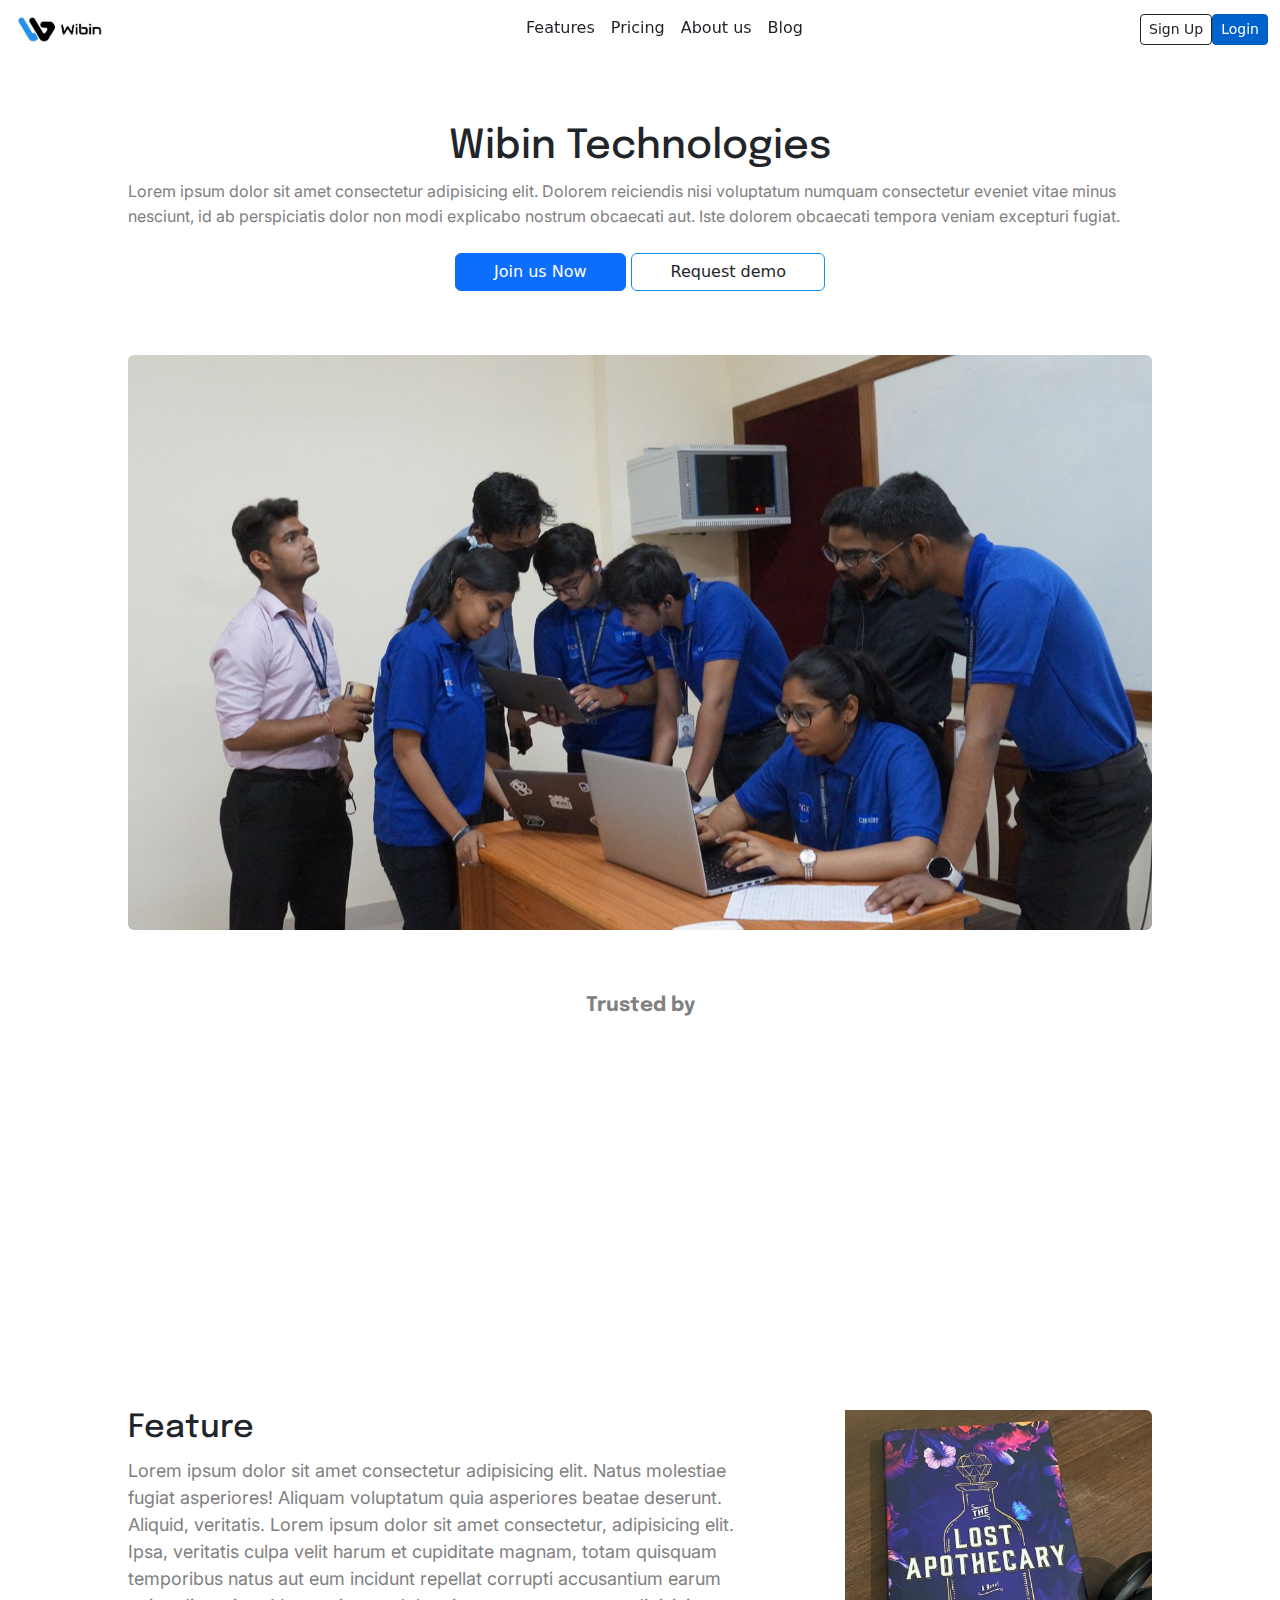
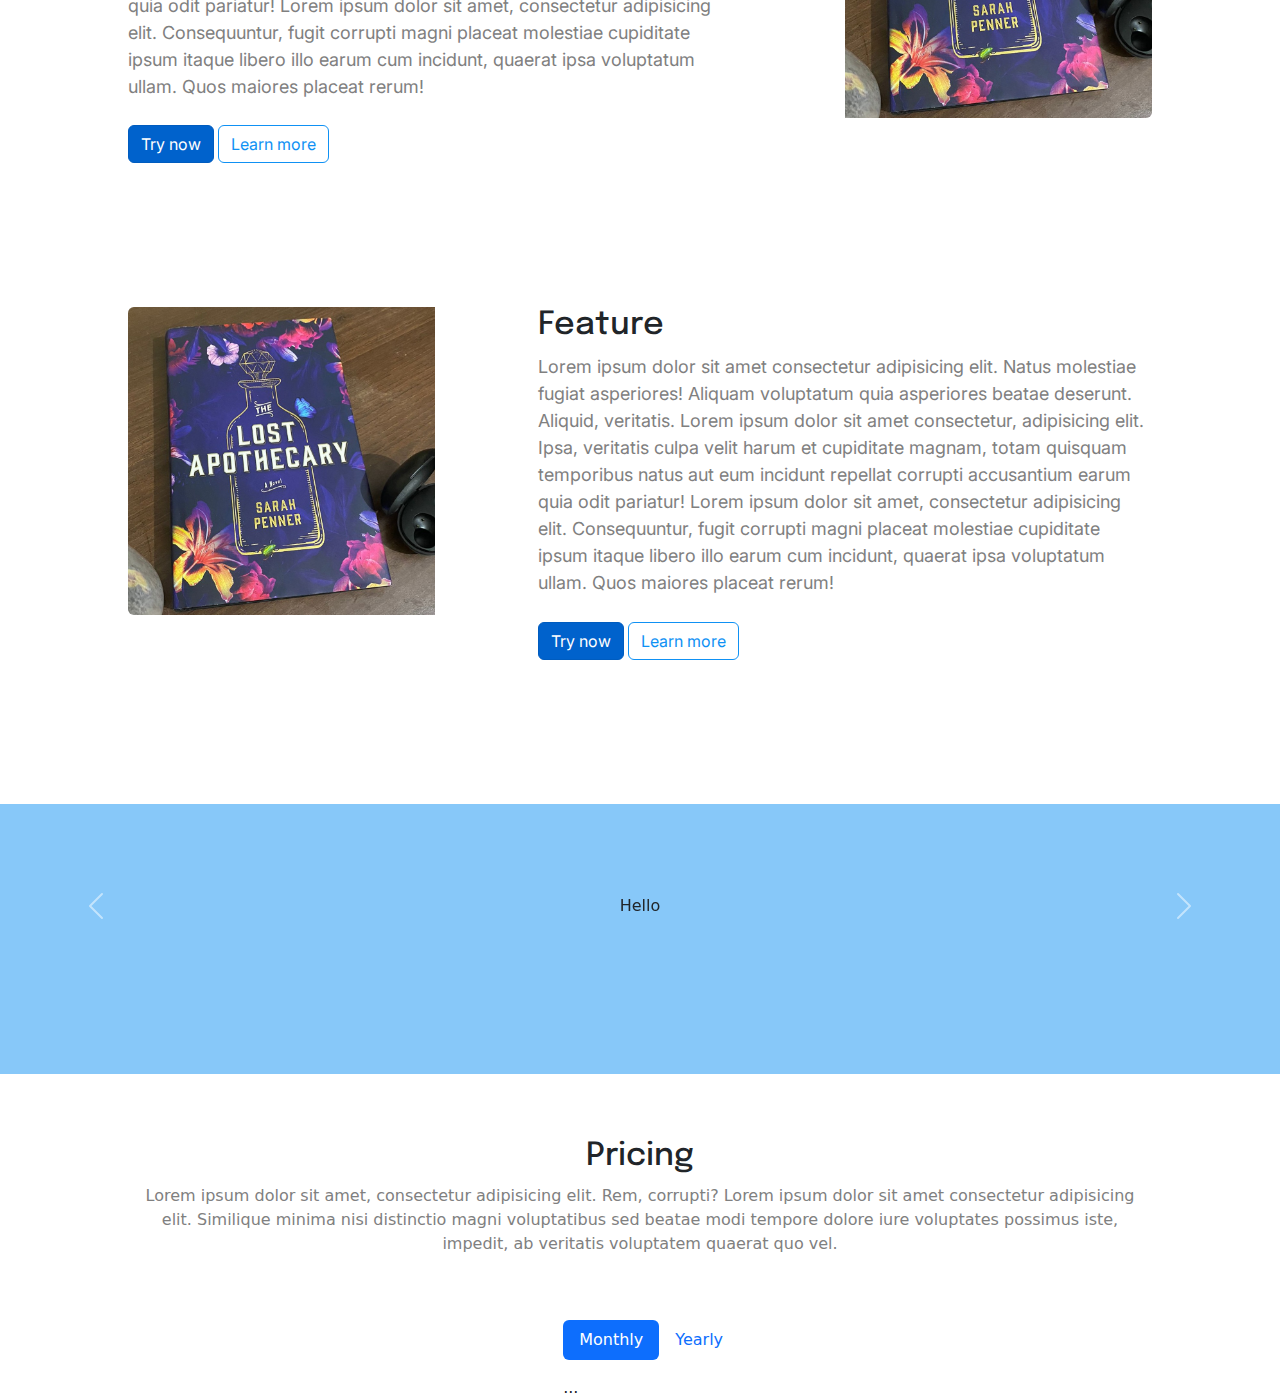
<file: index.html>
<!DOCTYPE html>
<html>
<head>
  <meta charset="utf-8">
  <meta name="viewport" content="width=device-width">
  <title>Home Page</title>
  <link rel="stylesheet" href="https://stackpath.bootstrapcdn.com/bootstrap/4.1.3/css/bootstrap.min.css">
  <script src="https://code.jquery.com/jquery-3.3.1.slim.min.js"></script>
  <script src="https://cdnjs.cloudflare.com/ajax/libs/popper.js/1.14.3/umd/popper.min.js"></script>
  <script src="https://stackpath.bootstrapcdn.com/bootstrap/4.1.3/js/bootstrap.min.js"></script>
  <link href="home.css" rel="stylesheet" type="text/css" />
  <link rel="preconnect" href="https://fonts.googleapis.com">
  <link rel="preconnect" href="https://fonts.gstatic.com" crossorigin>
  <link href="https://fonts.googleapis.com/css2?family=Epilogue:wght@700&family=Inter&display=swap" rel="stylesheet">
  <link href="https://cdn.jsdelivr.net/npm/bootstrap@5.1.3/dist/css/bootstrap.min.css" rel="stylesheet">
  <script src="https://cdn.jsdelivr.net/npm/bootstrap@5.1.3/dist/js/bootstrap.bundle.min.js"></script>
</head>
<style>
  h1 {
    text-align: center;
  }

  p {
    text-align: center;
  }
</style>

<body data-bs-spy="scroll" data-bs-target=".navbar" data-bs-offset="50">
  <header>
    <nav class="navbar navbar-expand-sm sticky-top">
      <div class="container-fluid">
        <ul class="navbar-nav">
          <li class="nav-item">
            <a class="navbar-brand" href="#"><img src="logo.jpg" class="img-fluid" id="logo" alt="logo" width="20%"></a>
          </li>
          <li class="nav-item">
            <a class="nav-link text-dark" href="#des1">Features</a>
          </li>
          <li class="nav-item">
            <a class="nav-link text-dark" href="#">Pricing</a>
          </li>
          <li class="nav-item">
            <a class="nav-link text-dark" href="#">About us</a>
          </li>
          <li class="nav-item">
            <a class="nav-link text-dark" href="#">Blog</a>
          </li>
          <li class="nav-item">
            <a class="nav-link text-dark" href="#">
              <div id="space"></div>
            </a>
          </li>
        </ul>
        <!----Login and signup button--->
        <ul class="nav navbar-nav navbar-right">
          <a href="signup.html" class="btn btn-sm active" role="button" aria-pressed="true">Sign Up</a>
          <a href="#" class="btn btn-primary btn-sm active" role="button" aria-pressed="true">Login</a>
        </ul>
      </div>
    </nav>
  </header>
  <div id="space"></div>
  <h1> Wibin Technologies</h1>
  <div id="des">
    <p1 class="text-centre">
      Lorem ipsum dolor sit amet consectetur adipisicing elit. Dolorem reiciendis nisi voluptatum numquam consectetur
      eveniet vitae minus nesciunt, id ab perspiciatis dolor non modi explicabo nostrum obcaecati aut. Iste dolorem
      obcaecati tempora veniam excepturi fugiat.
    </p1>
  </div>
  <br>
  <center>
    <button type="button" class="btn btn-primary" id="btnpad">Join us Now</button>
    <button type="button" class="btn" style="border-color:#0f91f4; background-color: white;" id="btnpad">Request demo</button>
    <div id="space"></div>
    <a class="navbar-brand" href="#"><img src="team.jpeg" class="rounded" id="backgroundimg" alt="img" width="80%"></a>
    <div id="space"></div>
    <h2 style="color:grey; font-size:20px; font-weight: bold; padding-left: 0%;">Trusted by</h2>
    <div id="space"></div>
    <div id="space"></div>
    <div id="space"></div>
    <div id="space"></div>
    <div id="space"></div>
    <div id="space"></div>
  </center>
  <div id="des1" class="container-fluid">
    <p1 class="text-center"><img src="fe1.jpeg" class="rounded" style="float:right; width: 40%; padding-left:10%; "
        id="logo" alt="logo" width="50%">
      <h2 style="float:top; text-align: left; padding-left: 0%;">Feature</h2>
      <p1 id="f1t">Lorem ipsum dolor sit amet consectetur adipisicing elit. Natus molestiae fugiat
        asperiores! Aliquam voluptatum quia asperiores beatae deserunt. Aliquid, veritatis. Lorem ipsum dolor sit amet
        consectetur, adipisicing elit.
        Ipsa, veritatis culpa velit harum et cupiditate magnam, totam quisquam temporibus natus aut eum incidunt
        repellat corrupti accusantium earum quia odit pariatur! Lorem ipsum dolor sit amet, consectetur adipisicing
        elit. Consequuntur, fugit corrupti magni placeat molestiae cupiditate ipsum itaque libero illo earum cum
        incidunt, quaerat ipsa voluptatum ullam. Quos maiores placeat rerum!</p1>
      <div style="padding-bottom: 2.5%;"></div>
      <ul style="text-align: left; padding-left: 0%; height:5%;">
        <a href="#" class="btn btn-primary  active" role="button" aria-pressed="true">Try now</a>
        <a href="#" class="btn active" style="color:#0f91f4" role="button" aria-pressed="true">Learn more</a>
      </ul>
    </p1>
  </div>
  <div id="space"></div>
  <div id="space"></div>
  <div id="des1">
    <p1 class="text-center"><img src="fe1.jpeg" class="rounded" style="float:left; width: 40%; padding-right:10%; "
        id="logo" alt="logo" width="50%">
      <h2 style="float:top; text-align: left; padding-left: 0%;">Feature</h2>
      <p1 id="f1t">Lorem ipsum dolor sit amet consectetur adipisicing elit. Natus molestiae fugiat
        asperiores! Aliquam voluptatum quia asperiores beatae deserunt. Aliquid, veritatis. Lorem ipsum dolor sit amet
        consectetur, adipisicing elit.
        Ipsa, veritatis culpa velit harum et cupiditate magnam, totam quisquam temporibus natus aut eum incidunt
        repellat corrupti accusantium earum quia odit pariatur! Lorem ipsum dolor sit amet, consectetur adipisicing
        elit. Consequuntur, fugit corrupti magni placeat molestiae cupiditate ipsum itaque libero illo earum cum
        incidunt, quaerat ipsa voluptatum ullam. Quos maiores placeat rerum!</p1>
      <div style="padding-bottom: 2.5%;"></div>
      <ul style="text-align: left; padding-left: 40%; height:5%;">
        <a href="#" class="btn btn-primary  active" role="button" aria-pressed="true">Try now</a>
        <a href="#" class="btn active" style="color:#0f91f4" role="button" aria-pressed="true">Learn more</a>
      </ul>
    </p1>
  </div>
  <div id="space"></div>
  <div id="space"></div>
  <div id="colorbox">
    <center>
      <div style="padding-top: 7%;">
        <div id="home" class="carousel slide" data-ride="carousel">

          <div class="carousel-inner">
            <div class="carousel-item active">
              <p2>Hello</p2>
            </div>
            <div class="carousel-item">
              <p2>My name</p2>
            </div>
            <div class="carousel-item">is abbas</div>
          </div>
          <a class="carousel-control-prev" href="#home" role="button" data-slide="prev">
            <span class="carousel-control-prev-icon" aria-hidden="true">
            </span>
          </a>
          <a class="carousel-control-next" href="#home" role="button" data-slide="next">
            <span class="carousel-control-next-icon" aria-hidden="true">
            </span>
          </a>
        </div>
      </div>
    </center>
  </div>
  <div id="space"></div>
  <center>
    <h2 style="padding-left:0%;">Pricing</h2>
    <div id="des">
    <p2 class="text-centre">Lorem ipsum dolor sit amet, consectetur adipisicing elit. Rem, corrupti? Lorem ipsum dolor sit amet consectetur
      adipisicing elit. Similique minima nisi distinctio magni voluptatibus sed beatae modi tempore dolore iure
      voluptates possimus iste, impedit, ab veritatis voluptatem quaerat quo vel.</p2>
      </div>
  </center>
  <div id="space"></div>
  <div class="container-fluid" style="margin:auto; padding-left:44%;">
  <ul class="nav nav-pills mb-3" id="pills-tab" role="tablist">
    <li class="nav-item" role="presentation">
      <button class="nav-link active" id="pills-home-tab"  data-bs-toggle="pill" data-bs-target="#pills-home" type="button" role="tab" aria-controls="pills-home" aria-selected="true">Monthly</button>
    </li>
    <li class="nav-item" role="presentation">
      <button class="nav-link" id="pills-profile-tab" data-bs-toggle="pill" data-bs-target="#pills-profile" type="button" role="tab" aria-controls="pills-profile" aria-selected="false">Yearly</button>
    </li>
  </ul>
  <div class="tab-content" id="pills-tabContent">
    <div class="tab-pane fade show active" id="pills-home" role="tabpanel" aria-labelledby="pills-home-tab">...</div>
    <div class="tab-pane fade" id="pills-profile" role="tabpanel" aria-labelledby="pills-profile-tab">...</div>
    <div class="tab-pane fade" id="pills-contact" role="tabpanel" aria-labelledby="pills-contact-tab">...</div>
  </div>
  </div>
</body>
</html>
</file>
<file: home.css>
html,body{
    height: 100%;
    width: 100%;
  }
#logo{
    padding-left: 0%;
}
#space{
    padding-bottom: 5%;
}
#des, #des1{
    padding-left:10%;
    padding-right:10%;
}
#des{
    color: grey;
}
h1,h2{
    font-family: 'Epilogue',sans-serif;
}
p1{
    font-family: 'Inter', sans-serif;
}
h2{
    font-weight: bold;
    padding-left:10%;
}
#btnpad{
    padding-left: 3%;
    padding-right:3%;
}
#f1{
    padding-left: 10%;
    padding-right: 50%;
}
#f1t{
    font-size:large;
    color: grey;
}
#caratext{
    opacity: 1;
}
#colorbox
{
    background-color:rgb(15,145,244,0.5);
    height: 30%;
}
</file>
